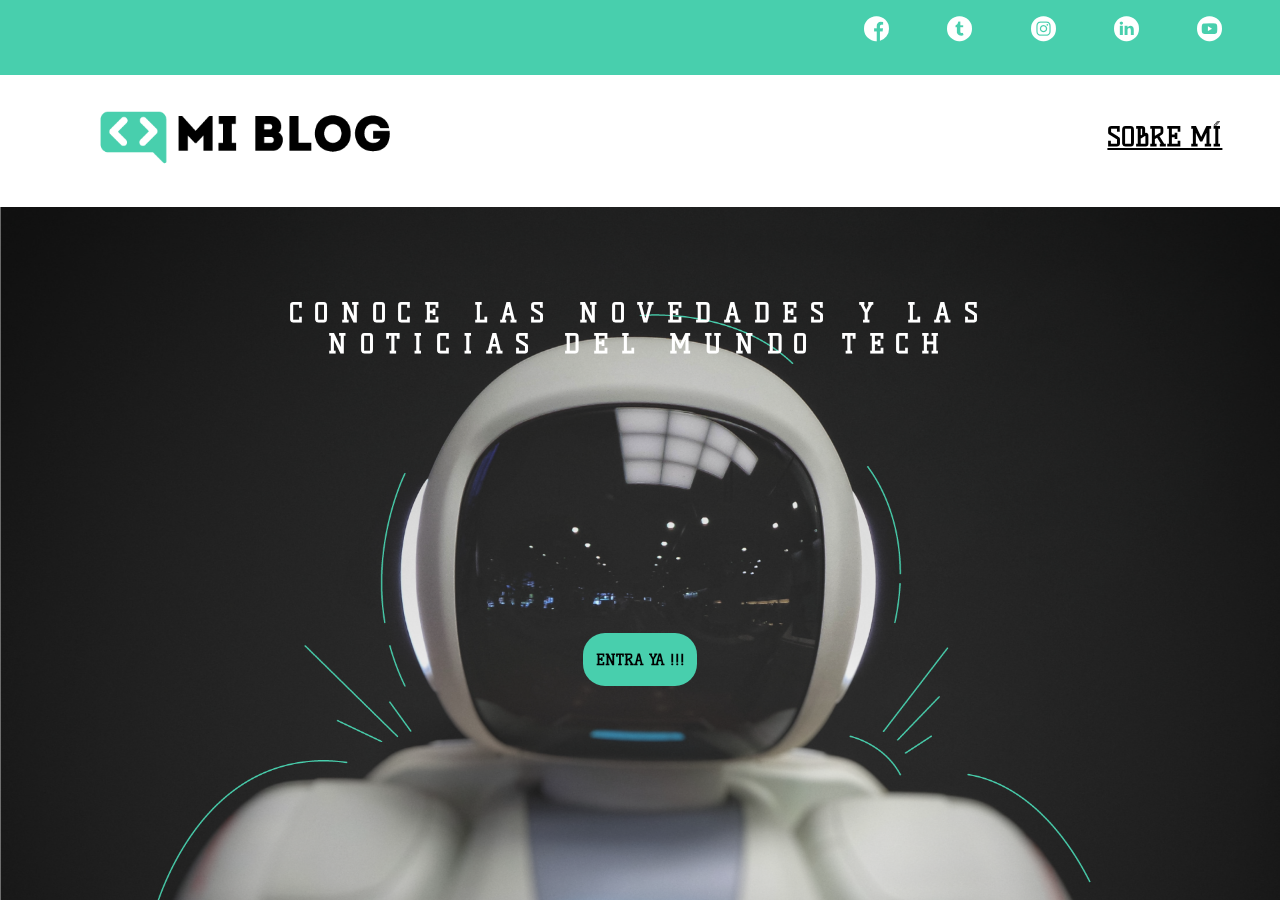
<file: index.html>
<!DOCTYPE html>
<html lang="es">
<head>
	<meta charset="UTF-8">
	<title>Mi-blog</title>
	<link rel="stylesheet" href="css/index.css">
	<link rel="stylesheet" href="Social Media/font/flaticon.css">
</head>	
</head>
<body>
	<div class="container">
		<iframe class="header" src="header.html" width="100%""></iframe>
		
		<div class="menu">
			<p class="mensaje">
				conoce las novedades y las noticias del mundo tech
			</p>
			
			<button class="boton">
				<a href="blogs.html">entra ya !!!</a>
			</button>
     	</div>
		</div>
	</div>
</body>
</html>
</file>
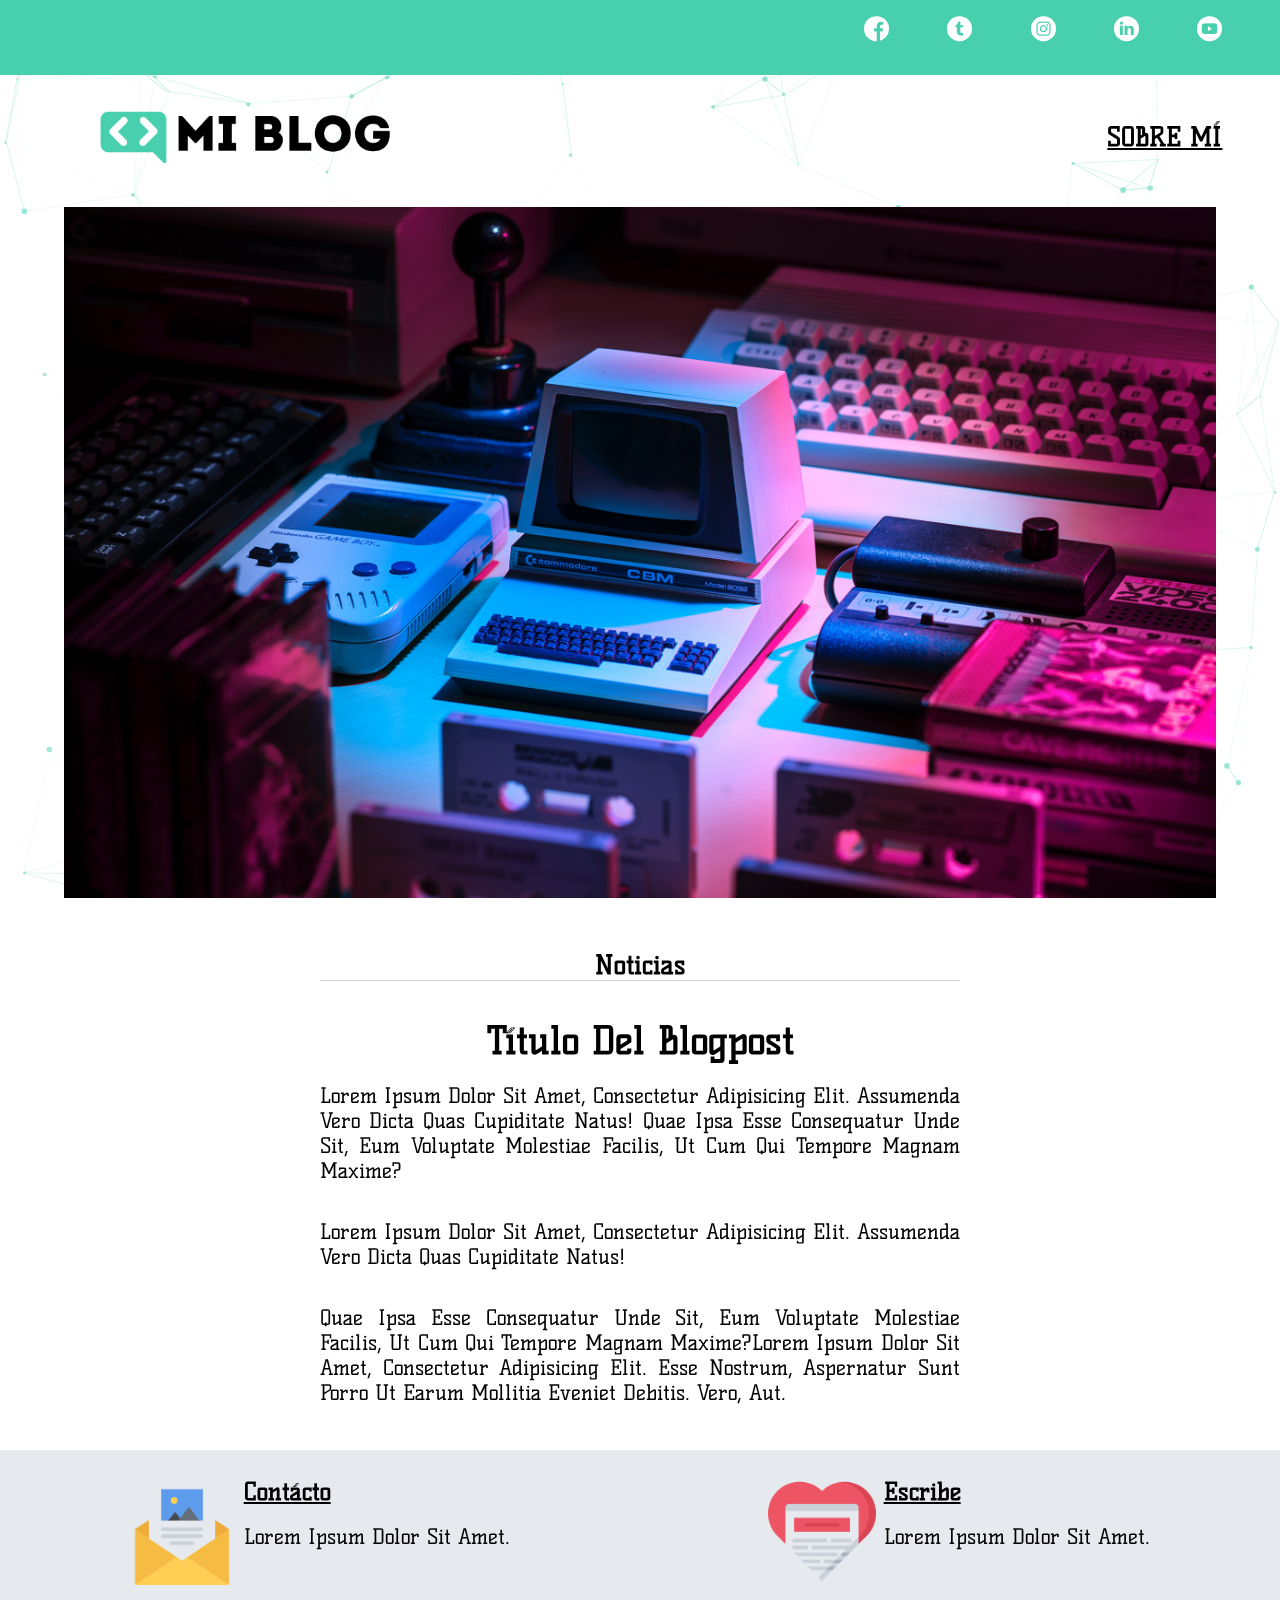
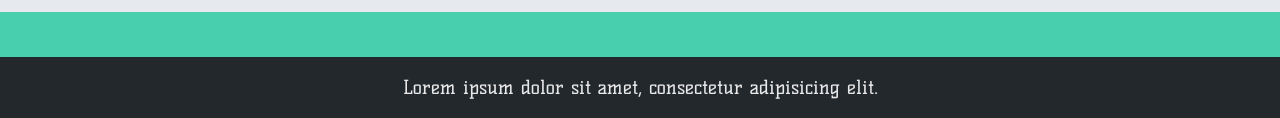
<file: blog.html>
<!DOCTYPE html>
<html lang="es">
<head>
	<meta charset="UTF-8">
	<title>Mi-blog</title>
	<link rel="stylesheet" href="css/blog.css">
	<link rel="stylesheet" href="Social Media/font/flaticon.css">
</head>	
</head>
<body>

	<div id="particles-js"></div>
	<div class="container">
		<iframe class="header" src="header.html" width="100%""></iframe>

<picture class="imagen">
	<img src="img/compu.jpg" alt="">
</picture>

<section class="seccion">
                <h4 class="linea">noticias</h4>
                <h2>título del blogpost</h2>
                <p class="texto-normal">Lorem ipsum dolor sit amet, consectetur adipisicing elit. Assumenda vero dicta quas cupiditate natus! Quae ipsa esse consequatur unde sit, eum voluptate molestiae facilis, ut cum qui tempore magnam maxime?
                </p>
                <p class="texto-normal">Lorem ipsum dolor sit amet, consectetur adipisicing elit. Assumenda vero dicta quas cupiditate natus! 
                </p>
                <p class="texto-normal">Quae ipsa esse consequatur unde sit, eum voluptate molestiae facilis, ut cum qui tempore magnam maxime?Lorem ipsum dolor sit amet, consectetur adipisicing elit. Esse nostrum, aspernatur sunt porro ut earum mollitia eveniet debitis. Vero, aut.
                </p>
</section>

<section class="contacto">
	<div class="imagenes">
		<img src="img/mensaje.png" alt="">
		<div>
			<a href="blog.html">contácto</a>
			<p class="texto-normal">Lorem ipsum dolor sit amet.</p>
		</div>
	</div>

	<div class="imagenes">
		<img src="img/corazon.png" alt="">
		<div>
			<a href="blog.html">escribe</a>
			<p class="texto-normal">Lorem ipsum dolor sit amet.</p>
		</div>
	</div>
	
</section>


	<footer class="pie_final ">
        <p>Lorem ipsum dolor sit amet, consectetur adipisicing elit. </p>
    </footer>

	</div>


	<script src="js/particles.min.js"> </script>
	<script src="js/app.js"> </script>
</body>
</html>
</file>
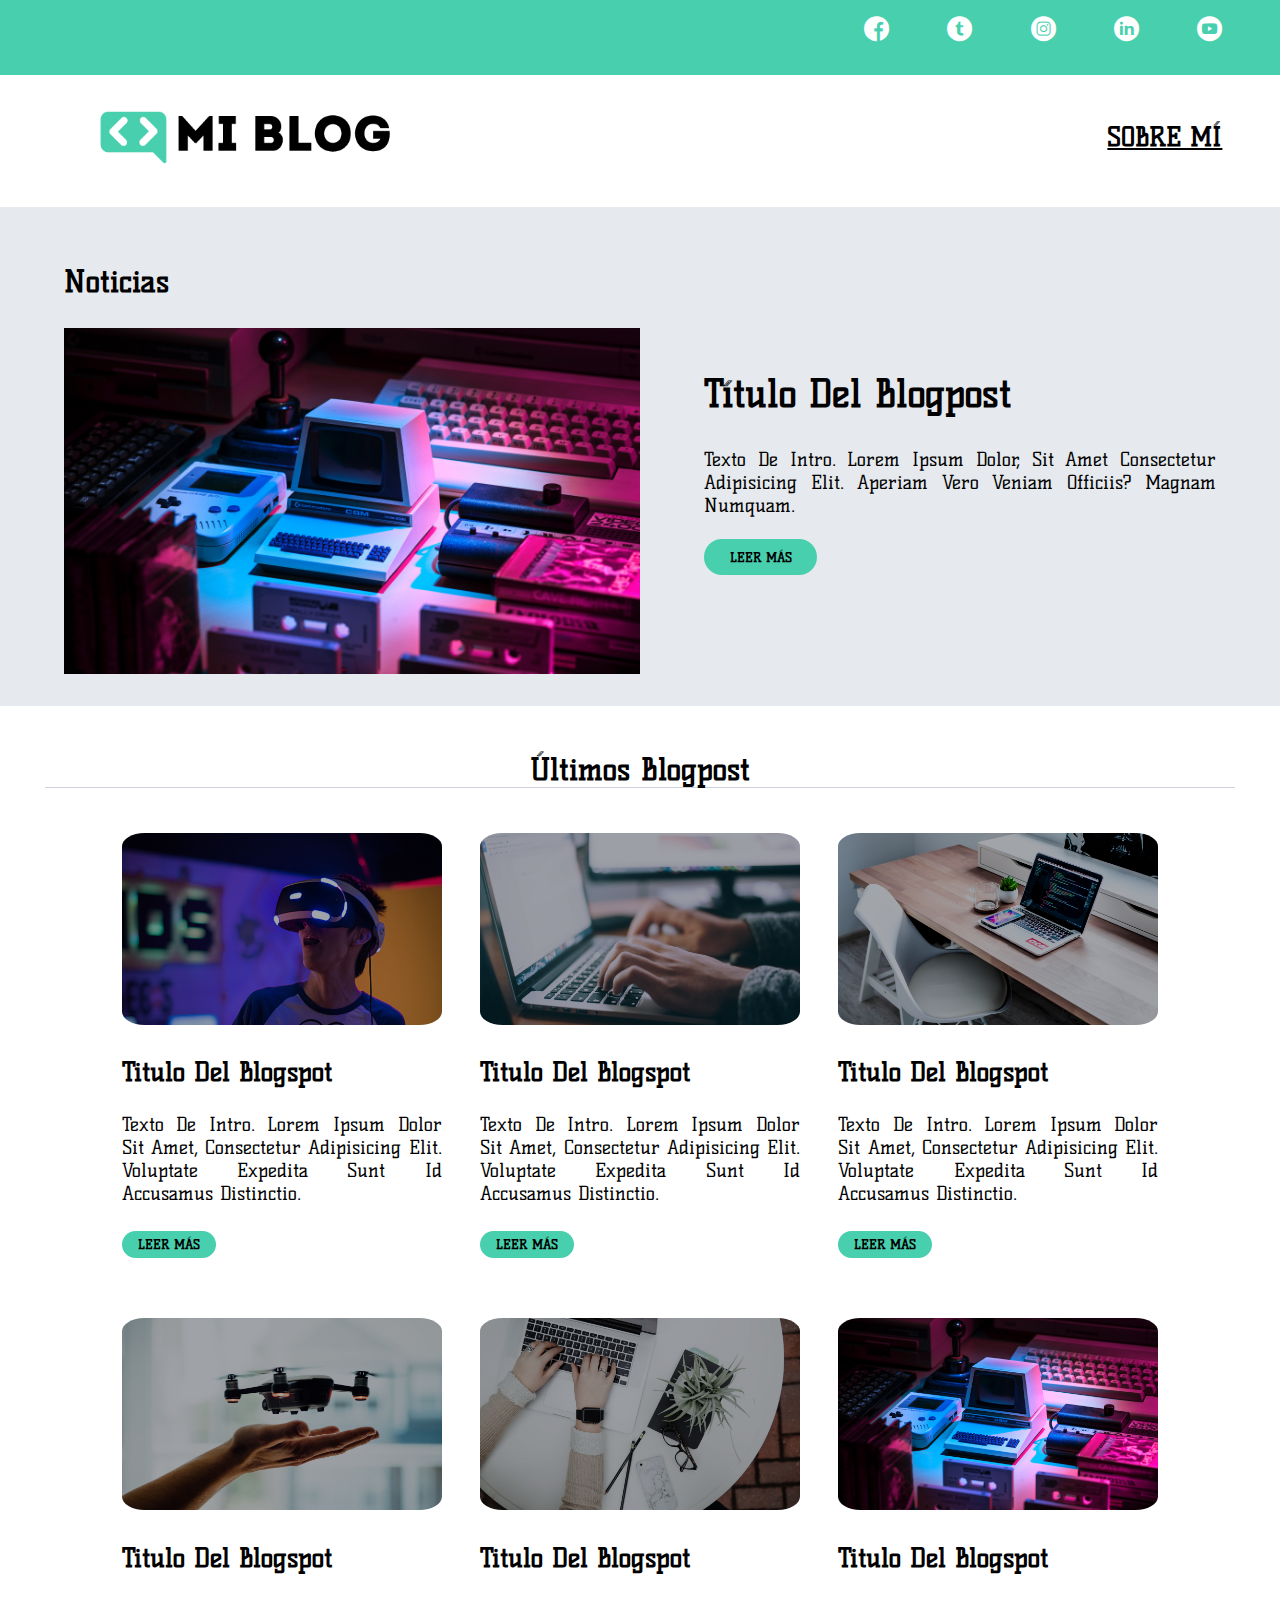
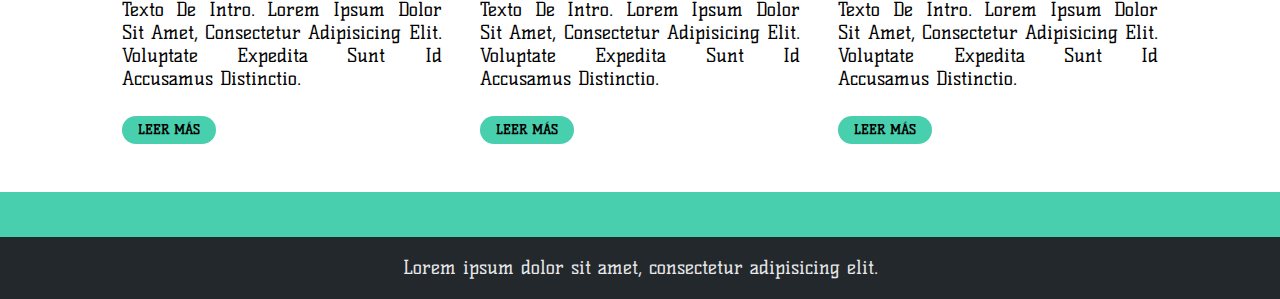
<file: blogs.html>
<!DOCTYPE html>
<html lang="es">
<head>
	<meta charset="UTF-8">
	<title>Mi-blog</title>
	<link rel="stylesheet" href="css/blogs.css">
	<link rel="stylesheet" href="Social Media/font/flaticon.css">
</head>	
</head>
<body>
	<div class="container">
		<iframe class="header" src="header.html" width="100%""></iframe>
		
	<main class="entrada">
		  <div>
        <h3>noticias</h3>
 				<img class="computadora" src="img/compu.jpg" alt="">
      </div>  
      <div class="texto">
           	<h2>Título del blogpost</h2>
          	<p class="texto-normal">texto de intro. Lorem ipsum dolor, sit amet consectetur adipisicing elit. Aperiam vero veniam officiis?  magnam numquam.</p>
      <button class="boton">
				<a href="blogs.html">leer más</a>
			</button>
     	</div>
        
	</main>        
            
<div>
                <h3 class="linea">últimos blogpost</h3>
</div>

		<section class="blogs-posts-container">
            
                <article class="post-container">
                    <img src="img/vr.png" alt="">
                    <p>titulo del blogspot</p>
                    <p class="texto-normal">texto de intro. Lorem ipsum dolor sit amet, consectetur adipisicing elit. Voluptate expedita sunt id accusamus distinctio.
                    </p>
      <button class="boton">
				<a href="blogs.html">leer más</a>
			</button>
                </article>

                <article class="post-container">
                    <img src="img/teclas.png" alt="">
                    <p>titulo del blogspot</p>
                    <p class="texto-normal">texto de intro. Lorem ipsum dolor sit amet, consectetur adipisicing elit. Voluptate expedita sunt id accusamus distinctio.
                    </p>
      <button class="boton">
				<a href="blogs.html">leer más</a>
			</button>
                </article>

                <article class="post-container">
                    <img src="img/pc.png" alt="">
                    <p>titulo del blogspot</p>
                    <p class="texto-normal">texto de intro. Lorem ipsum dolor sit amet, consectetur adipisicing elit. Voluptate expedita sunt id accusamus distinctio.
                    </p>
      <button class="boton">
				<a href="blogs.html">leer más</a>
			</button>
                </article>

                <article class="post-container">
                    <img src="img/dron.png" alt="">
                    <p>titulo del blogspot</p>
                    <p class="texto-normal">texto de intro. Lorem ipsum dolor sit amet, consectetur adipisicing elit. Voluptate expedita sunt id accusamus distinctio.
                    </p>
      <button class="boton">
				<a href="blogs.html">leer más</a>
			</button>
                </article>

                <article class="post-container">
                    <img src="img/manos.png" alt="">
                    <p>titulo del blogspot</p>
                    <p class="texto-normal">texto de intro. Lorem ipsum dolor sit amet, consectetur adipisicing elit. Voluptate expedita sunt id accusamus distinctio.
                    </p>
      <button class="boton">
				<a href="blogs.html">leer más</a>
			</button>
                </article>

                <article class="post-container">
                    <img src="img/compu.jpg" alt="">
                    <p>titulo del blogspot</p>
                    <p class="texto-normal">texto de intro. Lorem ipsum dolor sit amet, consectetur adipisicing elit. Voluptate expedita sunt id accusamus distinctio.
                    </p>
      <button class="boton">
				<a href="blogs.html">leer más</a>
			</button>
                </article>

        </section>


	 <footer class="pie_final ">
        <p>Lorem ipsum dolor sit amet, consectetur adipisicing elit. </p>
    </footer>
</body>
</html>
</file>
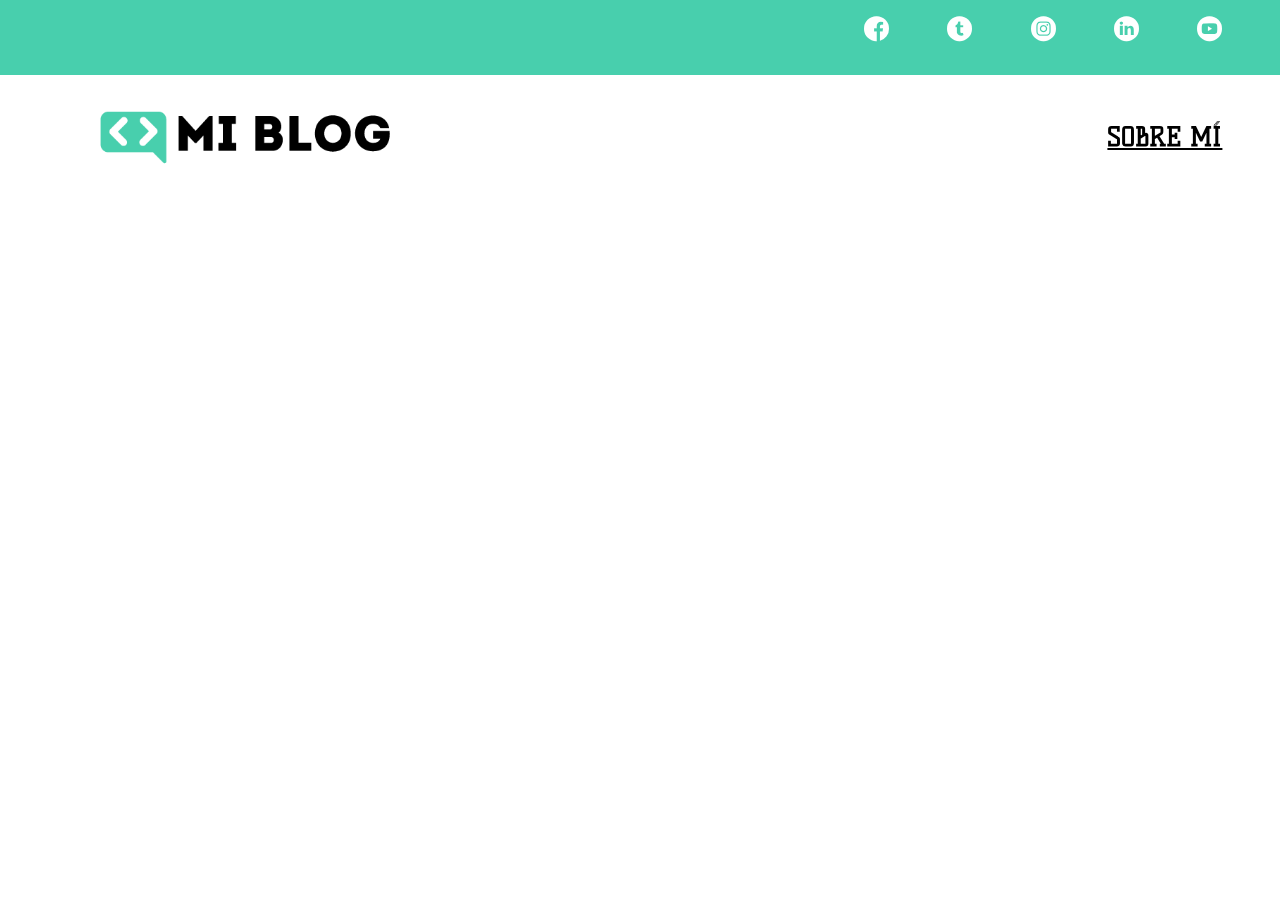
<file: header.html>
<!DOCTYPE html>
<html lang="es">
<head>
	<meta charset="UTF-8">
	<title>Mi-blog</title>
	<link rel="stylesheet" href="css/header.css">
	<link rel="stylesheet" href="Social Media/font/flaticon.css">
</head>	
<body>
	<div class="container">
		<header class="container2">
			<div class="icons">
					<a href="" class="redes"><span class="flaticon-001-facebook"></span></a>
					<a href="" class="redes"><span class="flaticon-002-twitter"></span></a>
					<a href="" class="redes"><span class="flaticon-011-instagram"></span></a>
					<a href="" class="redes"><span class="flaticon-010-linkedin"></span></a>
					<a href="" class="redes izquierda"><span class="flaticon-008-youtube"></span></a>		
			</div>
			
			<main class="item2">
				<a href="" class="logo">
					<img src="img/Logo-negro.png" alt="logo del blog">
				</a>
				<a href="sobre-mi.html" class="profile-link">sobre mí
				</a>
			</main>
		</header>
	</div>
</body>
</html>
</file>
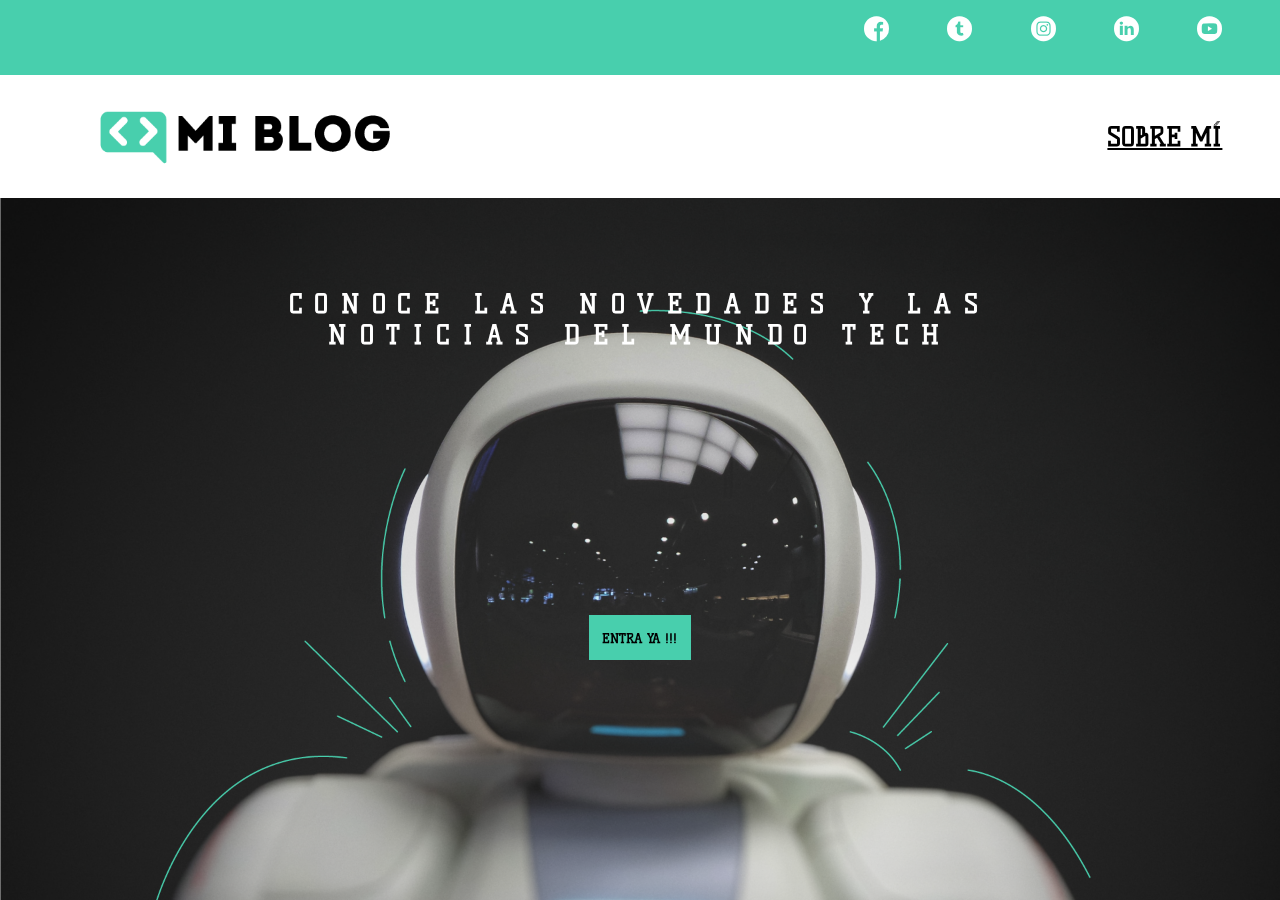
<file: index-2.html>
<!DOCTYPE html>
<html lang="es">
<head>
	<meta charset="UTF-8">
	<title>Mi-blog</title>
	<link rel="stylesheet" href="css/index2.css">
	<link rel="stylesheet" href="Social Media/font/flaticon.css">
</head>	
</head>
<body>
	<div class="container">
		<header class="container2">
			<div class="icons">
					<a href="" class="redes"><span class="flaticon-001-facebook"></span></a>
					<a href="" class="redes"><span class="flaticon-002-twitter"></span></a>
					<a href="" class="redes"><span class="flaticon-011-instagram"></span></a>
					<a href="" class="redes"><span class="flaticon-010-linkedin"></span></a>
					<a href="" class="redes izquierda"><span class="flaticon-008-youtube"></span></a>		
			</div>
			
			<main class="item2">
				<a href="" class="logo">
					<img src="img/Logo-negro.png" alt="logo del blog">
				</a>
				<a href="perfil.html" class="profile-link">sobre mí
				</a>
			</main>
		</header>
		
		<div class="menu">
			<p class="mensaje">
				conoce las novedades y las noticias del mundo tech
			</p>
			
			<button>
				<a href="blogs.html">entra ya !!!</a>
			</button>
		</div>
	</div>
</body>
</html>
</file>
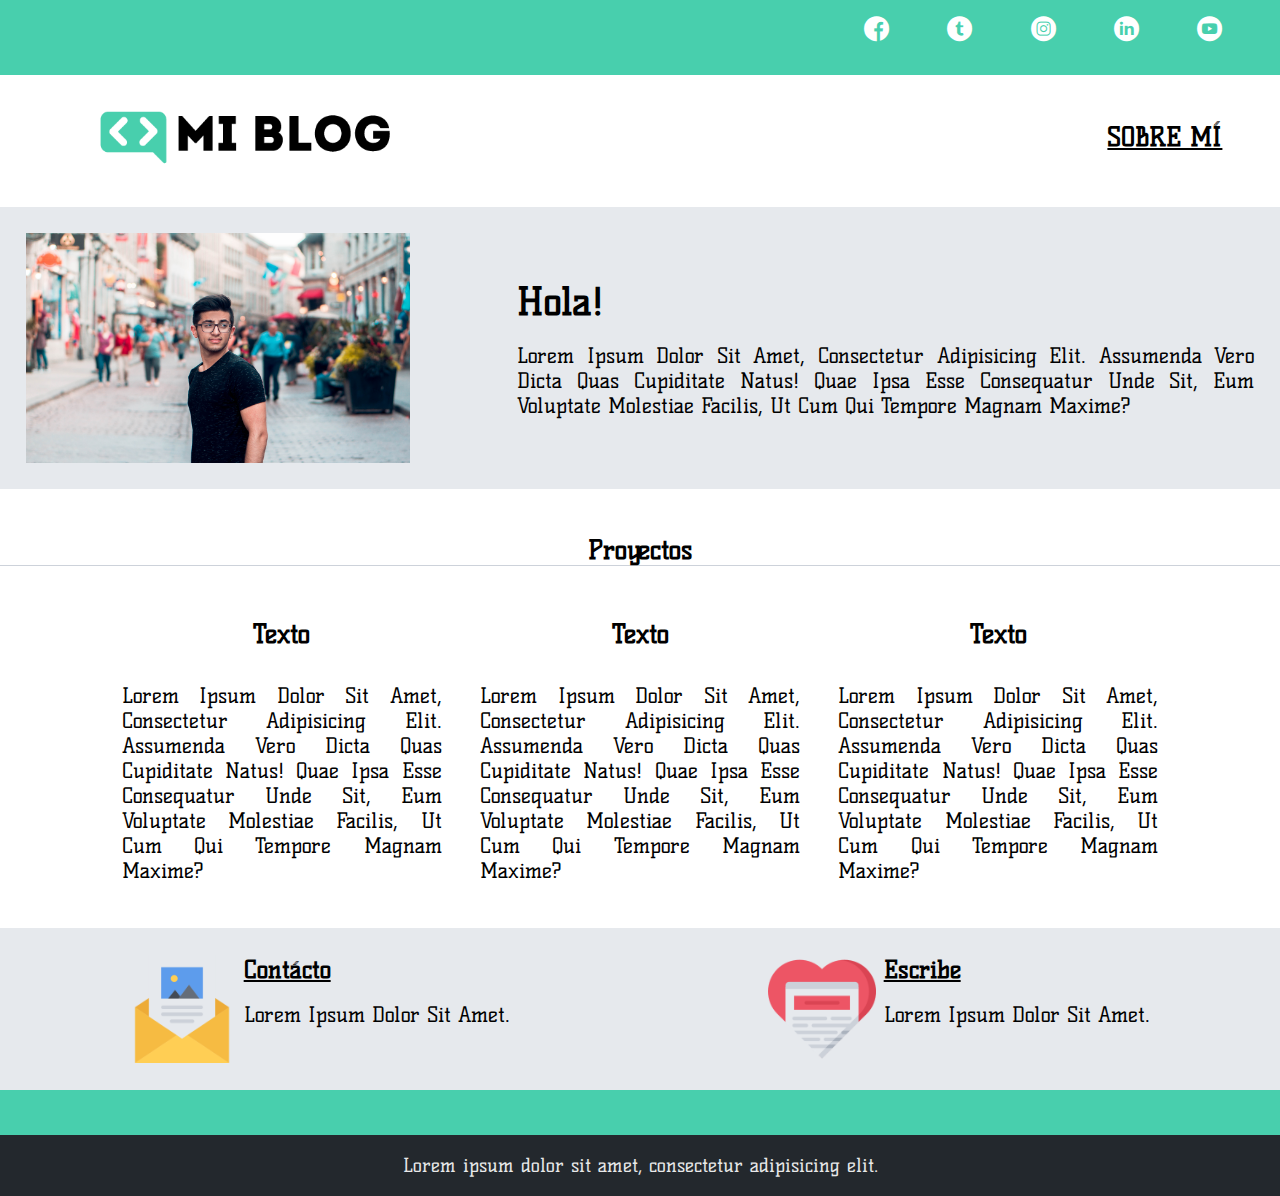
<file: sobre-mi.html>
<!DOCTYPE html>
<html lang="es">
<head>
	<meta charset="UTF-8">
	<title>Mi-blog</title>
	<link rel="stylesheet" href="css/sobre-mi.css">
	<link rel="stylesheet" href="Social Media/font/flaticon.css">
</head>	
</head>
<body>
	<div class="container">
		<iframe class="header" src="header.html" width="100%""></iframe>
		<section class="entrada">
		<img class="io" src="img/io.jpg" alt="">
		<div>
			<h2 class="texto-justificado">Hola!</h2>
	      	<p class="texto-normal">Lorem ipsum dolor sit amet, consectetur adipisicing elit. Assumenda vero dicta quas cupiditate natus! Quae ipsa esse consequatur unde sit, eum voluptate molestiae facilis, ut cum qui tempore magnam maxime?
	       	</p>
       	</div>
		</section>
<h4 class="linea">proyectos</h4>
		<section class="blogs-posts-container">
			<article class="post-container">
				<h4>texto</h4>
                <p class="texto-normal">Lorem ipsum dolor sit amet, consectetur adipisicing elit. Assumenda vero dicta quas cupiditate natus! Quae ipsa esse consequatur unde sit, eum voluptate molestiae facilis, ut cum qui tempore magnam maxime?
                </p>
			</article>	<article class="post-container">
				<h4>texto</h4>
                <p class="texto-normal">Lorem ipsum dolor sit amet, consectetur adipisicing elit. Assumenda vero dicta quas cupiditate natus! Quae ipsa esse consequatur unde sit, eum voluptate molestiae facilis, ut cum qui tempore magnam maxime?
                </p>
			</article>	<article class="post-container">
				<h4>texto</h4>
                <p class="texto-normal">Lorem ipsum dolor sit amet, consectetur adipisicing elit. Assumenda vero dicta quas cupiditate natus! Quae ipsa esse consequatur unde sit, eum voluptate molestiae facilis, ut cum qui tempore magnam maxime?
                </p>
			</article>

		</section>


<section class="contacto">
	<div class="imagenes">
		<img src="img/mensaje.png" alt="">
		<div>
			<a href="blog.html">contácto</a>
			<p class="texto-normal">Lorem ipsum dolor sit amet.</p>
		</div>
	</div>

	<div class="imagenes">
		<img src="img/corazon.png" alt="">
		<div>
			<a href="blog.html">escribe</a>
			<p class="texto-normal">Lorem ipsum dolor sit amet.</p>
		</div>
	</div>
	
</section>


	<footer class="pie_final ">
        <p>Lorem ipsum dolor sit amet, consectetur adipisicing elit. </p>
    </footer>

	</div>
</body>
</html>
</file>
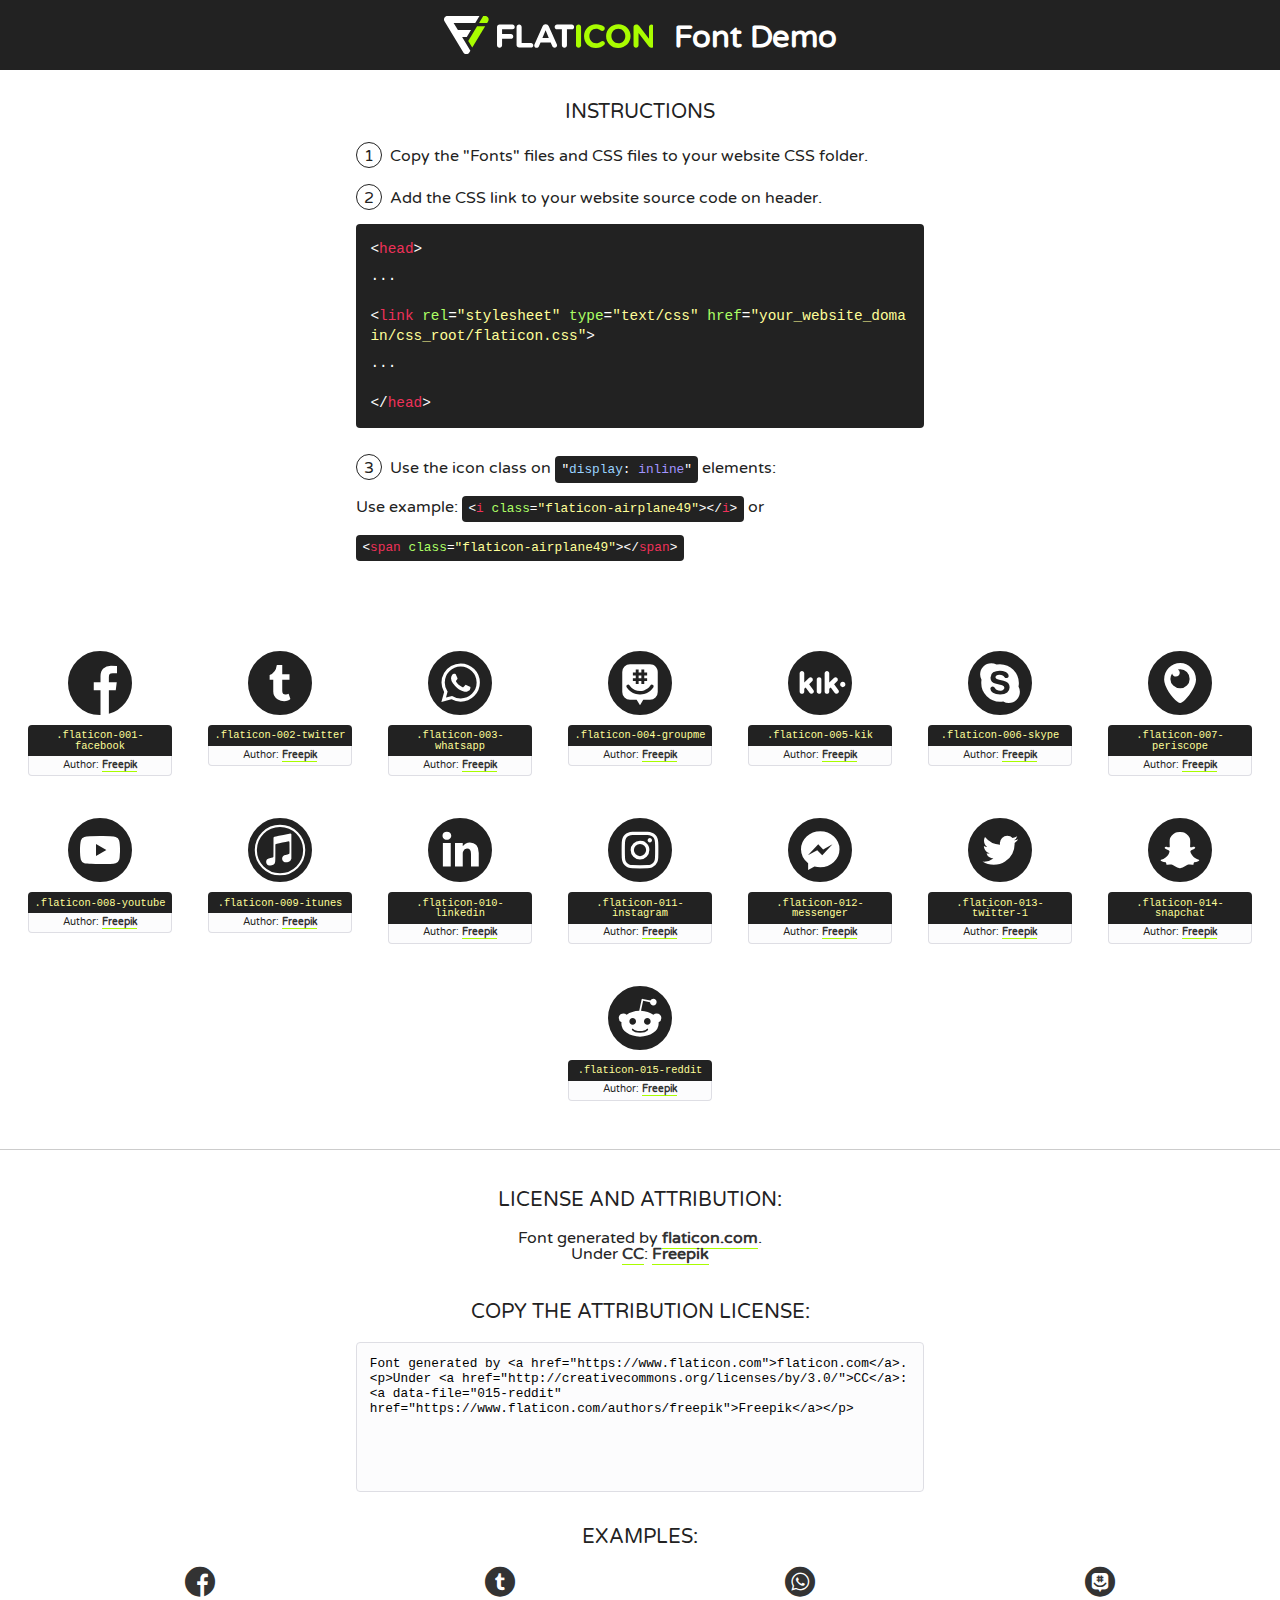
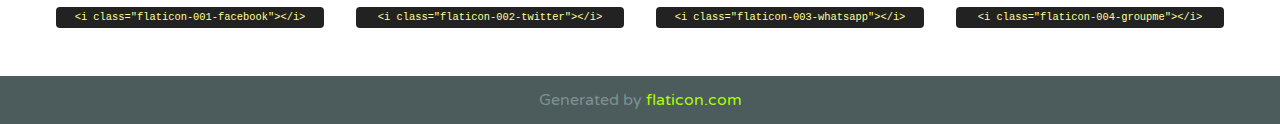
<file: Social Media/font/flaticon.html>
<!DOCTYPE html>
<!--
  Flaticon icon font: Flaticon
  Creation date: 20/12/2018 09:27
-->
<html>
<!DOCTYPE html>
<html>

<head>
    <title>Flaticon WebFont</title>
    <link href="http://fonts.googleapis.com/css?family=Varela+Round" rel="stylesheet" type="text/css" />
    <link rel="stylesheet" type="text/css" href="flaticon.css">
    <meta charset="UTF-8">
    <style>
    html, body, div, span, applet, object, iframe,
    h1, h2, h3, h4, h5, h6, p, blockquote, pre,
    a, abbr, acronym, address, big, cite, code,
    del, dfn, em, img, ins, kbd, q, s, samp,
    small, strike, strong, sub, sup, tt, var,
    b, u, i, center,
    dl, dt, dd, ol, ul, li,
    fieldset, form, label, legend,
    table, caption, tbody, tfoot, thead, tr, th, td,
    article, aside, canvas, details, embed, 
    figure, figcaption, footer, header, hgroup, 
    menu, nav, output, ruby, section, summary,
    time, mark, audio, video {
        margin: 0;
        padding: 0;
        border: 0;
        font-size: 100%;
        font: inherit;
        vertical-align: baseline;
    }
    /* HTML5 display-role reset for older browsers */
    article, aside, details, figcaption, figure, 
    footer, header, hgroup, menu, nav, section {
        display: block;
    }
    body {
        line-height: 1;
    }
    ol, ul {
        list-style: none;
    }
    blockquote, q {
        quotes: none;
    }
    blockquote:before, blockquote:after,
    q:before, q:after {
        content: '';
        content: none;
    }
    table {
        border-collapse: collapse;
        border-spacing: 0;
    }
    body {
        font-family: 'Varela Round', Helvetica, Arial, sans-serif;
        font-size: 16px;
        color: #222;
    }
    a {
        color: #333;
        border-bottom: 1px solid #a9fd00;
        font-weight: bold;
        text-decoration: none;
    }
    * {
        -moz-box-sizing: border-box;
        -webkit-box-sizing: border-box;
        box-sizing: border-box;
        margin: 0;
        padding: 0;
    }
    [class^="flaticon-"]:before, [class*=" flaticon-"]:before, [class^="flaticon-"]:after, [class*=" flaticon-"]:after {
        font-family: Flaticon;
        font-size: 30px;
        font-style: normal;
        margin-left: 20px;
        color: #333;
    }
    .wrapper {
        max-width: 600px;
        margin: auto;
        padding: 0 1em;
    }
    .title {
        font-size: 1.25em;
        text-align: center;
        margin-bottom: 1em;
        text-transform: uppercase;
    }
    header {
        text-align: center;
        background-color: #222;
        color: #fff;
        padding: 1em;
    }
    header .logo {
        width: 210px;
        height: 38px;
        display: inline-block;
        vertical-align: middle;
        margin-right: 1em;
        border: none;
    }
    header strong {
        font-size: 1.95em;
        font-weight: bold;
        vertical-align: middle;
        margin-top: 5px;
        display: inline-block;
    }
    .demo {
        margin: 2em auto;
        line-height: 1.25em;
    }
    .demo ul li {
        margin-bottom: 1em;
    }
    .demo ul li .num {
        color: #222;
        border-radius: 20px;
        display: inline-block;
        width: 26px;
        padding: 3px;
        height: 26px;
        text-align: center;
        margin-right: 0.5em;
        border: 1px solid #222;
    }
    .demo ul li code {
        background-color: #222;
        border-radius: 4px;
        padding: 0.25em 0.5em;
        display: inline-block;
        color: #fff;
        font-family: Consolas,Monaco,Lucida Console,Liberation Mono,DejaVu Sans Mono,Bitstream Vera Sans Mono,Courier New, monospace;
        font-weight: lighter;
        margin-top: 1em;
        font-size: 0.8em;
        word-break: break-all;
    }
    .demo ul li code.big {
        padding: 1em;
        font-size: 0.9em;
    }
    .demo ul li code .red {
        color: #EF3159;
    }
    .demo ul li code .green {
        color: #ACFF65;
    }
    .demo ul li code .yellow {
        color: #FFFF99;
    }
    .demo ul li code .blue {
        color: #99D3FF;
    }
    .demo ul li code .purple {
        color: #A295FF;
    }
    .demo ul li code .dots {
        margin-top: 0.5em;
        display: block;
    }
    #glyphs {
        border-bottom: 1px solid #ccc;
        padding: 2em 0;
        text-align: center;
    }
    .glyph {
        display: inline-block;
        width: 9em;
        margin: 1em;
        text-align: center;
        vertical-align: top;
        background: #FFF;
    }
    .glyph .glyph-icon {
        padding: 10px;
        display: block;
        font-family:"Flaticon";
        font-size: 64px;
        line-height: 1;
    }
    .glyph .glyph-icon:before {
        font-size: 64px;
        color: #222;
        margin-left: 0;
    }
    .class-name {
        font-size: 0.65em;
        background-color: #222;
        color: #fff;
        border-radius: 4px 4px 0 0;
        padding: 0.5em;
        color: #FFFF99;
        font-family: Consolas,Monaco,Lucida Console,Liberation Mono,DejaVu Sans Mono,Bitstream Vera Sans Mono,Courier New, monospace;
    }
    .author-name {
        font-size: 0.6em;
        background-color: #fcfcfd;
        border: 1px solid #DEDEE4;
        border-top: 0;
        border-radius: 0 0 4px 4px;
        padding: 0.5em;
    }
    .class-name:last-child {
        font-size: 10px;
        color:#888;
    }
    .class-name:last-child a {
        font-size: 10px;
        color:#555;
    }
    .class-name:last-child a:hover {
        color:#a9fd00;
    }
    .glyph > input {
        display: block;
        width: 100px;
        margin: 5px auto;
        text-align: center;
        font-size: 12px;
        cursor: text;
    }
    .glyph > input.icon-input {
        font-family:"Flaticon";
        font-size: 16px;
        margin-bottom: 10px;
    }
    .attribution .title {
        margin-top: 2em;
    }
    .attribution textarea {
        background-color: #fcfcfd;
        padding: 1em;
        border: none;
        box-shadow: none;
        border: 1px solid #DEDEE4;
        border-radius: 4px;
        resize: none;
        width: 100%;
        height: 150px;
        font-size: 0.8em;
        font-family: Consolas,Monaco,Lucida Console,Liberation Mono,DejaVu Sans Mono,Bitstream Vera Sans Mono,Courier New, monospace;
        -webkit-appearance: none;
    }
    .iconsuse {
        margin: 2em auto;
        text-align: center;
        max-width: 1200px;
    }
    .iconsuse:after {
        content: '';
        display: table;
        clear: both;
    }
    .iconsuse .image {
        float: left;
        width: 25%;
        padding: 0 1em;
    }
    .iconsuse .image p {
        margin-bottom: 1em;
    }
    .iconsuse .image span {
        display: block;
        font-size: 0.65em;
        background-color: #222;
        color: #fff;
        border-radius: 4px;
        padding: 0.5em;
        color: #FFFF99;
        margin-top: 1em;
        font-family: Consolas,Monaco,Lucida Console,Liberation Mono,DejaVu Sans Mono,Bitstream Vera Sans Mono,Courier New, monospace;
    }
    #footer {
        text-align: center;
        background-color: #4C5B5C;
        color: #7c9192;
        padding: 1em;
    }
    #footer a {
        border: none;
        color: #a9fd00;
        font-weight: normal;
    }
    @media (max-width: 960px) {
        .iconsuse .image {
            width: 50%;
        }
    }
    @media (max-width: 560px) {
        .iconsuse .image {
            width: 100%;
        }
    }
    </style>
</head>

<body class="characters-off">

    <header>
        <a href="https://www.flaticon.com" target="_blank" class="logo">
            <svg version="1.1" xmlns="http://www.w3.org/2000/svg" xmlns:xlink="http://www.w3.org/1999/xlink" xmlns:a="http://ns.adobe.com/AdobeSVGViewerExtensions/3.0/" viewBox="0 0 560.875 102.036" enable-background="new 0 0 560.875 102.036" xml:space="preserve">
                <defs>
                </defs>
                <g>
                    <g class="letters">
                        <path fill="#ffffff" d="M141.596,29.675c0-3.777,2.985-6.767,6.764-6.767h34.438c3.426,0,6.15,2.728,6.15,6.15
                        c0,3.43-2.724,6.149-6.15,6.149h-27.674v13.091h23.719c3.429,0,6.151,2.724,6.151,6.15c0,3.43-2.723,6.149-6.151,6.149h-23.719
                        v17.574c0,3.773-2.986,6.761-6.764,6.761c-3.779,0-6.764-2.989-6.764-6.761V29.675z"></path>
                        <path fill="#ffffff" d="M193.844,29.149c0-3.781,2.985-6.767,6.764-6.767c3.776,0,6.763,2.985,6.763,6.767v42.957h25.039
                        c3.426,0,6.149,2.726,6.149,6.153c0,3.425-2.723,6.15-6.149,6.15h-31.802c-3.779,0-6.764-2.986-6.764-6.768V29.149z"></path>
                        <path fill="#ffffff" d="M241.891,75.71l21.438-48.407c1.492-3.341,4.215-5.357,7.906-5.357h0.792
                        c3.686,0,6.323,2.017,7.815,5.357l21.439,48.407c0.436,0.967,0.701,1.845,0.701,2.723c0,3.602-2.809,6.501-6.414,6.501
                        c-3.161,0-5.269-1.845-6.499-4.655l-4.132-9.661h-27.059l-4.301,10.102c-1.144,2.631-3.426,4.214-6.237,4.214
                        c-3.517,0-6.24-2.81-6.24-6.325C241.1,77.64,241.451,76.677,241.891,75.71z M279.932,58.666l-8.521-20.297l-8.526,20.297H279.932
                        z"></path>
                        <path fill="#ffffff" d="M314.864,35.387H301.86c-3.429,0-6.239-2.813-6.239-6.238c0-3.429,2.811-6.24,6.239-6.24h39.533
                        c3.426,0,6.237,2.811,6.237,6.24c0,3.425-2.811,6.238-6.237,6.238h-13.001v42.785c0,3.773-2.99,6.761-6.764,6.761
                        c-3.779,0-6.764-2.989-6.764-6.761V35.387z"></path>
                        <path fill="#A9FD00" d="M352.615,29.149c0-3.781,2.985-6.767,6.767-6.767c3.774,0,6.761,2.985,6.761,6.767v49.024
                        c0,3.773-2.987,6.761-6.761,6.761c-3.781,0-6.767-2.989-6.767-6.761V29.149z"></path>
                        <path fill="#A9FD00" d="M374.132,53.836v-0.179c0-17.481,13.178-31.801,32.065-31.801c9.22,0,15.459,2.458,20.557,6.238
                        c1.402,1.054,2.637,2.985,2.637,5.357c0,3.692-2.985,6.59-6.681,6.59c-1.845,0-3.071-0.702-4.044-1.319
                        c-3.776-2.813-7.729-4.393-12.562-4.393c-10.364,0-17.831,8.611-17.831,19.154v0.173c0,10.542,7.291,19.329,17.831,19.329
                        c5.715,0,9.492-1.756,13.359-4.834c1.049-0.874,2.458-1.491,4.039-1.491c3.429,0,6.325,2.813,6.325,6.236
                        c0,2.106-1.056,3.78-2.282,4.834c-5.539,4.834-12.036,7.733-21.878,7.733C387.572,85.464,374.132,71.493,374.132,53.836z"></path>
                        <path fill="#A9FD00" d="M433.009,53.836v-0.179c0-17.481,13.79-31.801,32.766-31.801c18.981,0,32.592,14.143,32.592,31.628v0.173
                        c0,17.483-13.785,31.807-32.769,31.807C446.625,85.464,433.009,71.32,433.009,53.836z M484.224,53.836v-0.179
                        c0-10.539-7.725-19.326-18.626-19.326c-10.893,0-18.449,8.611-18.449,19.154v0.173c0,10.542,7.73,19.329,18.626,19.329
                        C476.676,72.986,484.224,64.378,484.224,53.836z"></path>
                        <path fill="#A9FD00" d="M506.233,29.321c0-3.774,2.99-6.763,6.767-6.763h1.401c3.252,0,5.183,1.583,7.029,3.953l26.093,34.265
                        V29.059c0-3.692,2.99-6.677,6.681-6.677c3.683,0,6.671,2.985,6.671,6.677v48.934c0,3.78-2.987,6.765-6.764,6.765h-0.436
                        c-3.257,0-5.188-1.581-7.034-3.953l-27.056-35.492v32.944c0,3.687-2.985,6.676-6.678,6.676c-3.683,0-6.673-2.989-6.673-6.676
                        V29.321z"></path>
                    </g>
                    <g class="insignia">
                        <path fill="#ffffff" d="M48.372,56.137h12.517l11.156-18.537H37.186L25.688,18.539h57.825L94.668,0H9.271
                        C5.925,0,2.842,1.801,1.198,4.716c-1.644,2.907-1.593,6.482,0.134,9.343l50.38,83.501c1.678,2.781,4.689,4.476,7.938,4.476
                        c3.246,0,6.257-1.695,7.935-4.476l2.898-4.804L48.372,56.137z"></path>
                        <g class="i">
                            <path fill="#A9FD00" d="M93.575,18.539h0.031v0.004l21.652,0.004l2.705-4.488c1.727-2.861,1.778-6.436,0.133-9.343
                            C116.454,1.801,113.371,0,110.026,0h-5.294L93.575,18.539z"></path>
                            <polygon fill="#A9FD00" points="88.291,27.356 64.725,66.486 75.519,84.404 109.942,27.356"></polygon>
                        </g>
                    </g>
                </g>
            </svg>
        </a>
        <strong>Font Demo</strong>
    </header>


    <section class="demo wrapper">

        <p class="title">Instructions</p>

        <ul>
            <li>
                <span class="num">1</span>Copy the "Fonts" files and CSS files to your website CSS folder.
            </li>
            <li>
                <span class="num">2</span>Add the CSS link to your website source code on header.
                <code class="big">
                    &lt;<span class="red">head</span>&gt;
                    <br/><span class="dots">...</span>
                    <br/>&lt;<span class="red">link</span> <span class="green">rel</span>=<span class="yellow">"stylesheet"</span> <span class="green">type</span>=<span class="yellow">"text/css"</span> <span class="green">href</span>=<span class="yellow">"your_website_domain/css_root/flaticon.css"</span>&gt;
                    <br/><span class="dots">...</span>
                    <br/>&lt;/<span class="red">head</span>&gt;
                </code>
            </li>

            <li>
                <p>
                    <span class="num">3</span>Use the icon class on <code>"<span class="blue">display</span>:<span class="purple"> inline</span>"</code> elements:
                    <br />
                    Use example: <code>&lt;<span class="red">i</span> <span class="green">class</span>=<span class="yellow">&quot;flaticon-airplane49&quot;</span>&gt;&lt;/<span class="red">i</span>&gt;</code> or <code>&lt;<span class="red">span</span> <span class="green">class</span>=<span class="yellow">&quot;flaticon-airplane49&quot;</span>&gt;&lt;/<span class="red">span</span>&gt;</code>
            </li>
        </ul>

    </section>




   <section id="glyphs">          
    
      
        <div class="glyph"><div class="glyph-icon flaticon-001-facebook"></div>
            <div class="class-name">.flaticon-001-facebook</div>
            <div class="author-name">Author: <a data-file="001-facebook" href="https://www.flaticon.com/authors/freepik">Freepik</a> </div> 
        </div>        
        
        <div class="glyph"><div class="glyph-icon flaticon-002-twitter"></div>
            <div class="class-name">.flaticon-002-twitter</div>
            <div class="author-name">Author: <a data-file="002-twitter" href="https://www.flaticon.com/authors/freepik">Freepik</a> </div> 
        </div>        
        
        <div class="glyph"><div class="glyph-icon flaticon-003-whatsapp"></div>
            <div class="class-name">.flaticon-003-whatsapp</div>
            <div class="author-name">Author: <a data-file="003-whatsapp" href="https://www.flaticon.com/authors/freepik">Freepik</a> </div> 
        </div>        
        
        <div class="glyph"><div class="glyph-icon flaticon-004-groupme"></div>
            <div class="class-name">.flaticon-004-groupme</div>
            <div class="author-name">Author: <a data-file="004-groupme" href="https://www.flaticon.com/authors/freepik">Freepik</a> </div> 
        </div>        
        
        <div class="glyph"><div class="glyph-icon flaticon-005-kik"></div>
            <div class="class-name">.flaticon-005-kik</div>
            <div class="author-name">Author: <a data-file="005-kik" href="https://www.flaticon.com/authors/freepik">Freepik</a> </div> 
        </div>        
        
        <div class="glyph"><div class="glyph-icon flaticon-006-skype"></div>
            <div class="class-name">.flaticon-006-skype</div>
            <div class="author-name">Author: <a data-file="006-skype" href="https://www.flaticon.com/authors/freepik">Freepik</a> </div> 
        </div>        
        
        <div class="glyph"><div class="glyph-icon flaticon-007-periscope"></div>
            <div class="class-name">.flaticon-007-periscope</div>
            <div class="author-name">Author: <a data-file="007-periscope" href="https://www.flaticon.com/authors/freepik">Freepik</a> </div> 
        </div>        
        
        <div class="glyph"><div class="glyph-icon flaticon-008-youtube"></div>
            <div class="class-name">.flaticon-008-youtube</div>
            <div class="author-name">Author: <a data-file="008-youtube" href="https://www.flaticon.com/authors/freepik">Freepik</a> </div> 
        </div>        
        
        <div class="glyph"><div class="glyph-icon flaticon-009-itunes"></div>
            <div class="class-name">.flaticon-009-itunes</div>
            <div class="author-name">Author: <a data-file="009-itunes" href="https://www.flaticon.com/authors/freepik">Freepik</a> </div> 
        </div>        
        
        <div class="glyph"><div class="glyph-icon flaticon-010-linkedin"></div>
            <div class="class-name">.flaticon-010-linkedin</div>
            <div class="author-name">Author: <a data-file="010-linkedin" href="https://www.flaticon.com/authors/freepik">Freepik</a> </div> 
        </div>        
        
        <div class="glyph"><div class="glyph-icon flaticon-011-instagram"></div>
            <div class="class-name">.flaticon-011-instagram</div>
            <div class="author-name">Author: <a data-file="011-instagram" href="https://www.flaticon.com/authors/freepik">Freepik</a> </div> 
        </div>        
        
        <div class="glyph"><div class="glyph-icon flaticon-012-messenger"></div>
            <div class="class-name">.flaticon-012-messenger</div>
            <div class="author-name">Author: <a data-file="012-messenger" href="https://www.flaticon.com/authors/freepik">Freepik</a> </div> 
        </div>        
        
        <div class="glyph"><div class="glyph-icon flaticon-013-twitter-1"></div>
            <div class="class-name">.flaticon-013-twitter-1</div>
            <div class="author-name">Author: <a data-file="013-twitter-1" href="https://www.flaticon.com/authors/freepik">Freepik</a> </div> 
        </div>        
        
        <div class="glyph"><div class="glyph-icon flaticon-014-snapchat"></div>
            <div class="class-name">.flaticon-014-snapchat</div>
            <div class="author-name">Author: <a data-file="014-snapchat" href="https://www.flaticon.com/authors/freepik">Freepik</a> </div> 
        </div>        
        
        <div class="glyph"><div class="glyph-icon flaticon-015-reddit"></div>
            <div class="class-name">.flaticon-015-reddit</div>
            <div class="author-name">Author: <a data-file="015-reddit" href="https://www.flaticon.com/authors/freepik">Freepik</a> </div> 
        </div>        
        

    </section>



    <section class="attribution wrapper"   style="text-align:center;">

      <div class="title">License and attribution:</div><div class="attrDiv">Font generated by <a href="https://www.flaticon.com">flaticon.com</a>. <div><p>Under <a href="http://creativecommons.org/licenses/by/3.0/">CC</a>: <a data-file="015-reddit" href="https://www.flaticon.com/authors/freepik">Freepik</a></p>  </div>
      </div>
      <div class="title">Copy the Attribution License:</div>

    <textarea onclick="this.focus();this.select();">Font generated by &lt;a href=&quot;https://www.flaticon.com&quot;&gt;flaticon.com&lt;/a&gt;. <p>Under <a href="http://creativecommons.org/licenses/by/3.0/">CC</a>: <a data-file="015-reddit" href="https://www.flaticon.com/authors/freepik">Freepik</a></p>  
     </textarea>

    </section>

    <section class="iconsuse">

          <div class="title">Examples:</div>            
             
            <div class="image">
                <p>
                    <i class="glyph-icon flaticon-001-facebook"></i> 
                    <span>&lt;i class=&quot;flaticon-001-facebook&quot;&gt;&lt;/i&gt;</span>
                </p>
            </div>
            
            <div class="image">
                <p>
                    <i class="glyph-icon flaticon-002-twitter"></i> 
                    <span>&lt;i class=&quot;flaticon-002-twitter&quot;&gt;&lt;/i&gt;</span>
                </p>
            </div>
            
            <div class="image">
                <p>
                    <i class="glyph-icon flaticon-003-whatsapp"></i> 
                    <span>&lt;i class=&quot;flaticon-003-whatsapp&quot;&gt;&lt;/i&gt;</span>
                </p>
            </div>
            
            <div class="image">
                <p>
                    <i class="glyph-icon flaticon-004-groupme"></i> 
                    <span>&lt;i class=&quot;flaticon-004-groupme&quot;&gt;&lt;/i&gt;</span>
                </p>
            </div>
                       
        </div>
                            
    </section>

<div id="footer">
    <div>Generated by <a href="https://www.flaticon.com">flaticon.com</a>
    </div>
</div>



</body>
</html>
</file>
<file: css/index.css>
@import url('./header.css');
body
{
	
	text-align: justify;
}

.container
{	
	height: 100vh;
	display: grid;
	grid-template: 23vh 1fr / 100vw ;
}

.header
{
	height: 100vh;
	width: 100vw;
	border: none;
}
.menu
{
	display: grid;
	justify-items:center;
    background-image: url('../img/Cover.png');
	background-position: center;
	background-repeat: no-repeat;
	background-size: cover;
}

.menu p
{
	text-align: center;
	letter-spacing: 1vw;
	color: white;
	width: 70vw;
	margin-top: 10vh;
}



.boton 
{
	height: 20%;
	background: #48CFAD;
	border-radius: 22px;
	border: none;
	font-size: 1.2vw;
	font-weight: bold;
	text-transform: uppercase;
	font-family: 'Kelly Slab', cursive;
	padding: 0 1%;
}

.boton a
{	
	text-decoration: none;
	color: black;	
}
</file>
<file: Social Media/font/flaticon.css>
/*
  	Flaticon icon font: Flaticon
  	Creation date: 20/12/2018 09:27
  	*/

@font-face {
  font-family: "Flaticon";
  src: url("./Flaticon.eot");
  src: url("./Flaticon.eot?#iefix") format("embedded-opentype"),
       url("./Flaticon.woff") format("woff"),
       url("./Flaticon.ttf") format("truetype"),
       url("./Flaticon.svg#Flaticon") format("svg");
  font-weight: normal;
  font-style: normal;
}

@media screen and (-webkit-min-device-pixel-ratio:0) {
  @font-face {
    font-family: "Flaticon";
    src: url("./Flaticon.svg#Flaticon") format("svg");
  }
}

[class^="flaticon-"]:before, [class*=" flaticon-"]:before,
[class^="flaticon-"]:after, [class*=" flaticon-"]:after {   
  font-family: Flaticon;
  font-size: 25px;
font-style: normal;
margin-left: 20px;
}

.flaticon-001-facebook:before { content: "\f100"; }
.flaticon-002-twitter:before { content: "\f101"; }
.flaticon-003-whatsapp:before { content: "\f102"; }
.flaticon-004-groupme:before { content: "\f103"; }
.flaticon-005-kik:before { content: "\f104"; }
.flaticon-006-skype:before { content: "\f105"; }
.flaticon-007-periscope:before { content: "\f106"; }
.flaticon-008-youtube:before { content: "\f107"; }
.flaticon-009-itunes:before { content: "\f108"; }
.flaticon-010-linkedin:before { content: "\f109"; }
.flaticon-011-instagram:before { content: "\f10a"; }
.flaticon-012-messenger:before { content: "\f10b"; }
.flaticon-013-twitter-1:before { content: "\f10c"; }
.flaticon-014-snapchat:before { content: "\f10d"; }
.flaticon-015-reddit:before { content: "\f10e"; }
</file>
<file: css/blog.css>
@import url('./blogs.css');

body
{
	position:relative;
	text-align: center;
	text-transform: capitalize;
}


#particles-js
{	
	
	height: 100vh;
	width: 100vw;
	position: fixed;
	z-index: -1;
}

.imagen img
{
	width: 90vw;
}


.seccion
{
	display: grid;
	grid-template: auto/ 50vw ;
	text-align: justify;
	justify-content: center;
}

.linea {
    border-bottom: 1px solid #cdd2da;  
    margin: 5vh 0 2vh 0;
}

.texto-normal
{
	font-size: 1.3rem;
    margin: 2vh 0;
}

h2
{
    margin:  2vh 0 0.1vh 0;
    text-align: center;
}


.contacto
{
	display: grid;
	grid-template: 15vh/ 30vw 30vw;
	background: #E6E9ED;
	font-weight: normal;
	justify-content: space-around;
	font-size: 1.5rem;
	padding-top:3vh; 
	margin-top: 3vh; 
}

.imagenes 
{
	display: flex;
	text-align: justify;
}

.imagenes img
{
	height: 80%;
	margin-right: 2%;
}

.contacto a
{	
	color: black;	
	font-weight: bold;
}

.pie_final
{
	margin: 0;
}
</file>
<file: css/blogs.css>
@import url('./index.css');

body
{
	position:relative;
}

.entrada 
{ 
	display: grid;
    grid-template-columns: 50vw 40vw;
	text-transform: capitalize;
    background-color: #e6e9ed;
    align-items: center; 
    justify-content: center; 
    padding: 2%;

}

.computadora 
{
    width: 90%;
}


.boton 
{
	height: auto;
	font-size: 1vw;
	padding: 2% 5%;
}


.linea {
	text-align: center;
    border-bottom: 1px solid #cdd2da;  
    margin: 5vh;
	text-transform: capitalize;
}

.blogs-posts-container {
	display: grid;
	grid-template-columns: repeat(3, 25vw);
	grid-gap: 7% 3%;
	padding:  0;
    justify-content: center;
	text-transform: capitalize;
}


.post-container img
{
	width: 100%;
    border-radius: 7%;
}

.texto-normal
{
	font-weight: normal;
	text-align: justify;
	font-size: 1.5vw;
}


.pie_final
{
	margin-top: 12vh;
	border-top:5vh solid #48CFAD;
	color: #E8E8E9 ;
	background: #23282D;
	text-align: center;
	font-size: 1.5vw;
	font-weight: normal;
	text-transform: initial;
}
</file>
<file: css/header.css>
@import url('https://fonts.googleapis.com/css?family=Kelly+Slab&display=swap');

body
{
	font-family: 'Kelly Slab', cursive;
	text-transform: uppercase;
	margin: 0; 
	padding: 0;
	position:fixed;
	font-size: 2vw;
	font-weight: bold;
}

.container
{	
	display: grid;
	grid-template: 22vh / 100vw ;
}

.container2
{	
	display: grid;
	grid-template:1fr 1fr / 100vw ;
}

.icons a
{
	text-decoration: none;
	color: white;
}

.izquierda
{
	margin-right: 3%;
}

.icons
{
	display: flex;
	justify-content: flex-end;
	background: #48CFAD;
	font-weight: normal;
}

.redes
{
	padding: 1% 1.5% ;
}

.item2
{
	display: flex;
	align-items: center;
	justify-content: space-between;
	padding: 0 4.5%;
}

.logo img
{
	height: 13vh;
}

.item2 a
{
	color: black;
}
</file>
<file: css/index2.css>
@import url('https://fonts.googleapis.com/css?family=Kelly+Slab&display=swap');
body
{
	font-family: 'Kelly Slab', cursive;
	text-transform: uppercase;
	margin: 0; 
	padding: 0;
	position:fixed;
	font-size: 2vw;
	font-weight: bold;
}

.container
{	
	height: 100vh;
	width: 100vw;
	display: grid;
	grid-template: 22vh 1fr / 100vw ;
}

.container2
{	
	display: grid;
	grid-template:1fr 1fr / 100vw ;
}

.icons a
{
	text-decoration: none;
	color: white;
}

.izquierda
{
	margin-right: 3%;
}


.icons
{
	display: flex;
	justify-content: flex-end;
	background: #48CFAD;
	font-weight: normal;
}

.redes
{
	padding: 1% 1.5% ;
}

.item2
{
	display: flex;
	align-items: center;
	justify-content: space-between;
	padding: 0 4.5%;
}

.logo img
{
	height: 13vh;
}

.item2 a
{
	color: black;
}

.menu
{
	display: grid;
	grid-row: 2;
	justify-items:center;
    background-image: url('../img/Cover.png');
	background-position: center;
	background-repeat: no-repeat;
	background-size: cover;
}

.menu p
{
	text-align: center;
	letter-spacing: 1vw;
	color: white;
	width: 70vw;
	margin-top: 10vh;
}

button, button a
{
	height: 5vh;
	width: 8vw;
	background: #48CFAD;
	border: none;
	text-decoration: none;
	color: black;	
	font-weight: bold;
	text-transform: uppercase;
	font-family: 'Kelly Slab', cursive;
}
</file>
<file: css/sobre-mi.css>
@import url('./blog.css');



.entrada 
{ 
    grid-template:  1fr/ 1fr 1.5fr;
    align-items: center; 
}

.io 
{
	width: 30vw;
}

.texto-justificado
{
text-align: justify;
}
</file>
